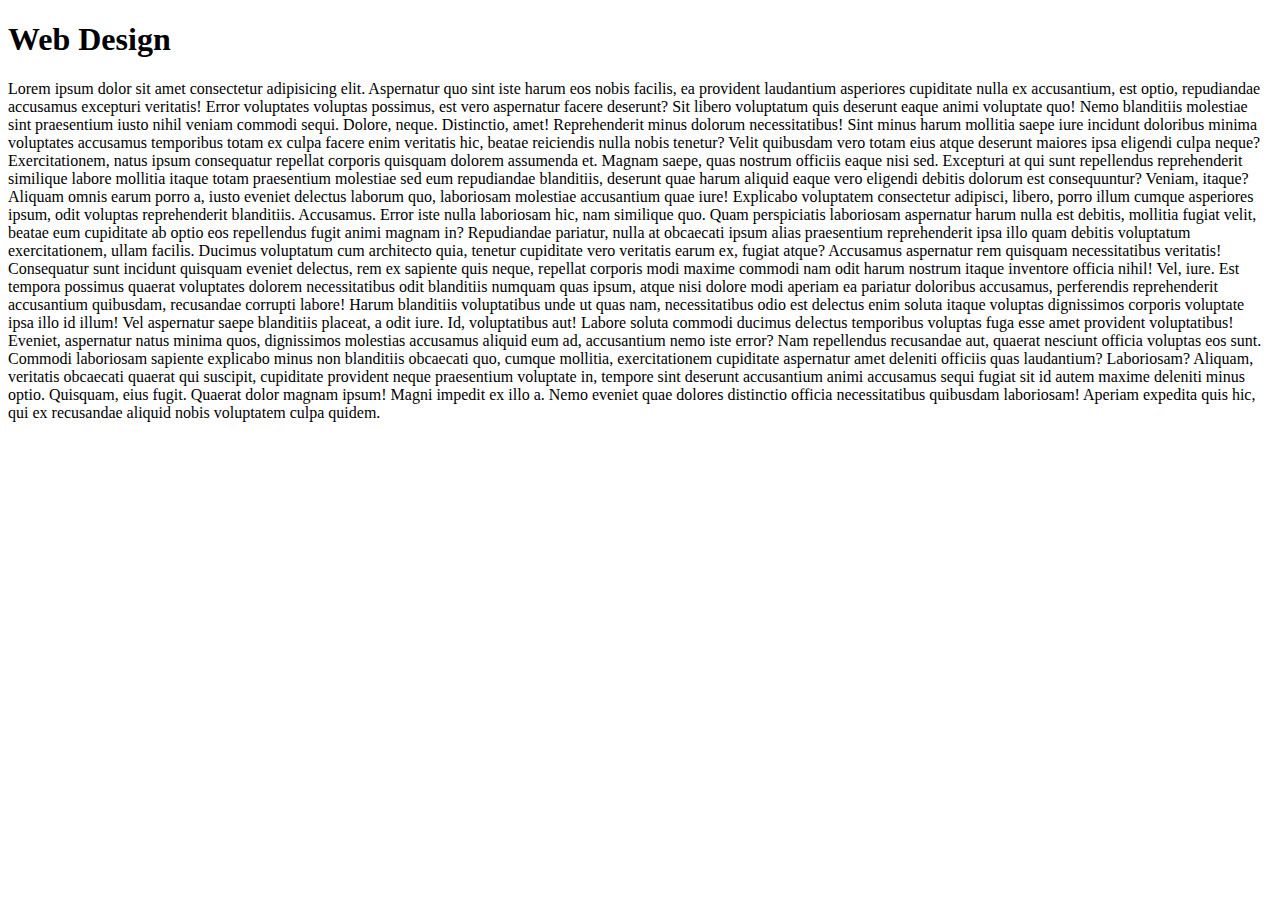
<file: index.html>
<!DOCTYPE html>
<html lang="en">
<head>
    <meta charset="UTF-8">
    <meta name="viewport" content="width=device-width, initial-scale=1.0">
    <title>Document</title>
</head>
<body>
    <h1>Web Design</h1>
    <p>Lorem ipsum dolor sit amet consectetur adipisicing elit. Aspernatur quo sint iste harum eos nobis facilis, ea provident laudantium asperiores cupiditate nulla ex accusantium, est optio, repudiandae accusamus excepturi veritatis!
    Error voluptates voluptas possimus, est vero aspernatur facere deserunt? Sit libero voluptatum quis deserunt eaque animi voluptate quo! Nemo blanditiis molestiae sint praesentium iusto nihil veniam commodi sequi. Dolore, neque.
    Distinctio, amet! Reprehenderit minus dolorum necessitatibus! Sint minus harum mollitia saepe iure incidunt doloribus minima voluptates accusamus temporibus totam ex culpa facere enim veritatis hic, beatae reiciendis nulla nobis tenetur?
    Velit quibusdam vero totam eius atque deserunt maiores ipsa eligendi culpa neque? Exercitationem, natus ipsum consequatur repellat corporis quisquam dolorem assumenda et. Magnam saepe, quas nostrum officiis eaque nisi sed.
    Excepturi at qui sunt repellendus reprehenderit similique labore mollitia itaque totam praesentium molestiae sed eum repudiandae blanditiis, deserunt quae harum aliquid eaque vero eligendi debitis dolorum est consequuntur? Veniam, itaque?
    Aliquam omnis earum porro a, iusto eveniet delectus laborum quo, laboriosam molestiae accusantium quae iure! Explicabo voluptatem consectetur adipisci, libero, porro illum cumque asperiores ipsum, odit voluptas reprehenderit blanditiis. Accusamus.
    Error iste nulla laboriosam hic, nam similique quo. Quam perspiciatis laboriosam aspernatur harum nulla est debitis, mollitia fugiat velit, beatae eum cupiditate ab optio eos repellendus fugit animi magnam in?
    Repudiandae pariatur, nulla at obcaecati ipsum alias praesentium reprehenderit ipsa illo quam debitis voluptatum exercitationem, ullam facilis. Ducimus voluptatum cum architecto quia, tenetur cupiditate vero veritatis earum ex, fugiat atque?
    Accusamus aspernatur rem quisquam necessitatibus veritatis! Consequatur sunt incidunt quisquam eveniet delectus, rem ex sapiente quis neque, repellat corporis modi maxime commodi nam odit harum nostrum itaque inventore officia nihil!
    Vel, iure. Est tempora possimus quaerat voluptates dolorem necessitatibus odit blanditiis numquam quas ipsum, atque nisi dolore modi aperiam ea pariatur doloribus accusamus, perferendis reprehenderit accusantium quibusdam, recusandae corrupti labore!
    Harum blanditiis voluptatibus unde ut quas nam, necessitatibus odio est delectus enim soluta itaque voluptas dignissimos corporis voluptate ipsa illo id illum! Vel aspernatur saepe blanditiis placeat, a odit iure.
    Id, voluptatibus aut! Labore soluta commodi ducimus delectus temporibus voluptas fuga esse amet provident voluptatibus! Eveniet, aspernatur natus minima quos, dignissimos molestias accusamus aliquid eum ad, accusantium nemo iste error?
    Nam repellendus recusandae aut, quaerat nesciunt officia voluptas eos sunt. Commodi laboriosam sapiente explicabo minus non blanditiis obcaecati quo, cumque mollitia, exercitationem cupiditate aspernatur amet deleniti officiis quas laudantium? Laboriosam?
    Aliquam, veritatis obcaecati quaerat qui suscipit, cupiditate provident neque praesentium voluptate in, tempore sint deserunt accusantium animi accusamus sequi fugiat sit id autem maxime deleniti minus optio. Quisquam, eius fugit.
    Quaerat dolor magnam ipsum! Magni impedit ex illo a. Nemo eveniet quae dolores distinctio officia necessitatibus quibusdam laboriosam! Aperiam expedita quis hic, qui ex recusandae aliquid nobis voluptatem culpa quidem.</p>
    
</body>
</html>
</file>
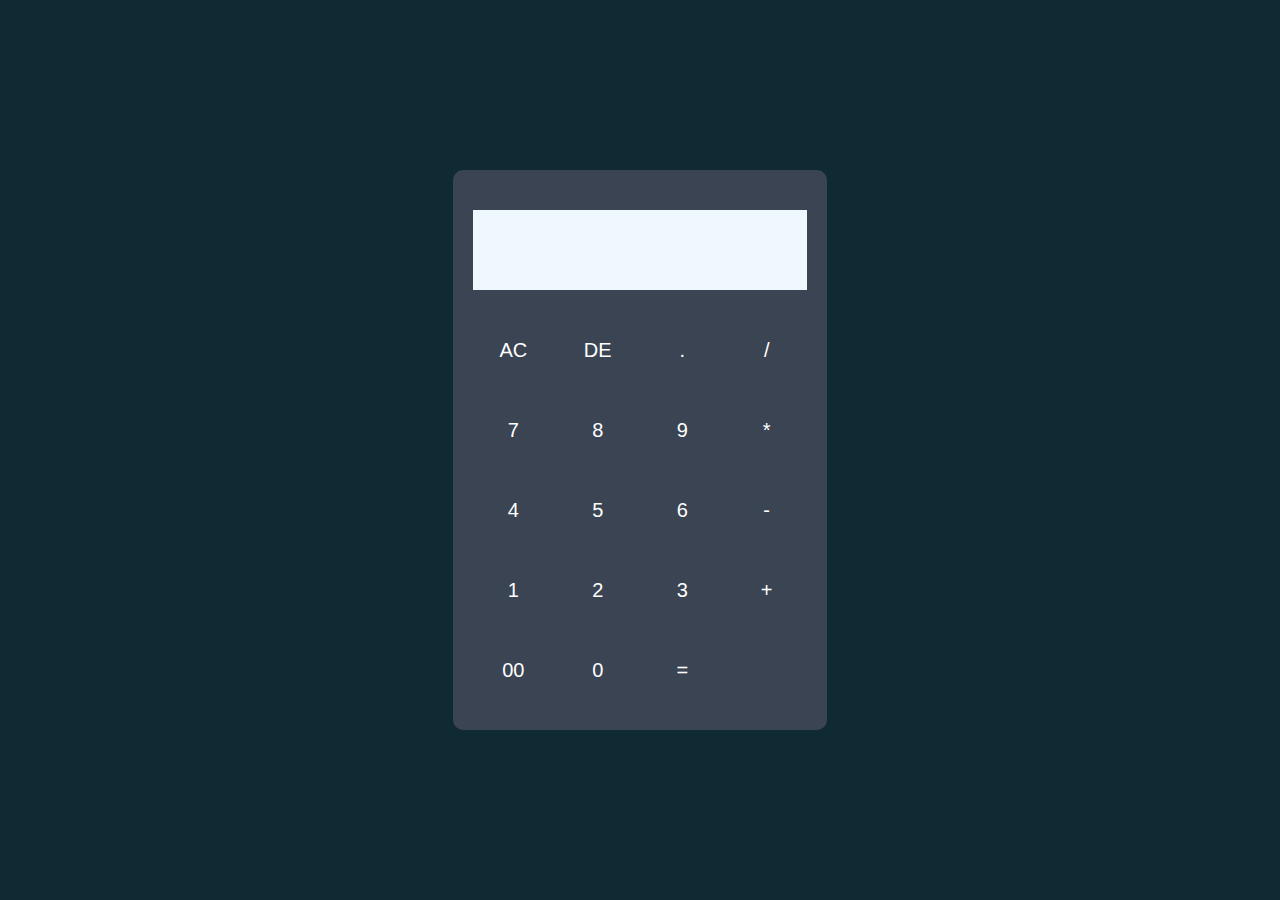
<file: calculator/index.html>
<!DOCTYPE html>
<html lang="en">
<head>
    <meta charset="UTF-8">
    <meta http-equiv="X-UA-Compatible" content="IE=edge">
    <meta name="viewport" content="width=device-width, initial-scale=1.0">
    <title>Simple calculator</title>
    <link rel="stylesheet" href="Style.css">
</head>
<body>
     <div class="container">
        <div class="calculator">
            <form>
                <div class="display">
                    <input type="text" name="display" class="" id="" >
                </div>
                <div class="first_row">
                    <input type="button"  value="AC" >
                    <input type="button"  value="DE" >
                    <input type="button"  value="." >
                    <input type="button"  value="/" >
                </div>
                <div>
                    <input type="button"  value="7" >
                    <input type="button"  value="8" >
                    <input type="button"  value="9" >
                    <input type="button"  value="*" >
                </div>
                <div>
                    <input type="button"  value="4" >
                    <input type="button"  value="5" >
                    <input type="button"  value="6" >
                    <input type="button"  value="-" >
                </div>
                <div>
                    <input type="button"  value="1" >
                    <input type="button"  value="2" >
                    <input type="button"  value="3" >
                    <input type="button"  value="+" >
                </div>
                <div>
                    <input type="button"  value="00" >
                    <input type="button"  value="0" >
                    <input type="button"  value="=" class="equal">
                    
                </div>
            </form>
        </div>


       
          
     </div>

    
</body>
</html>
</file>
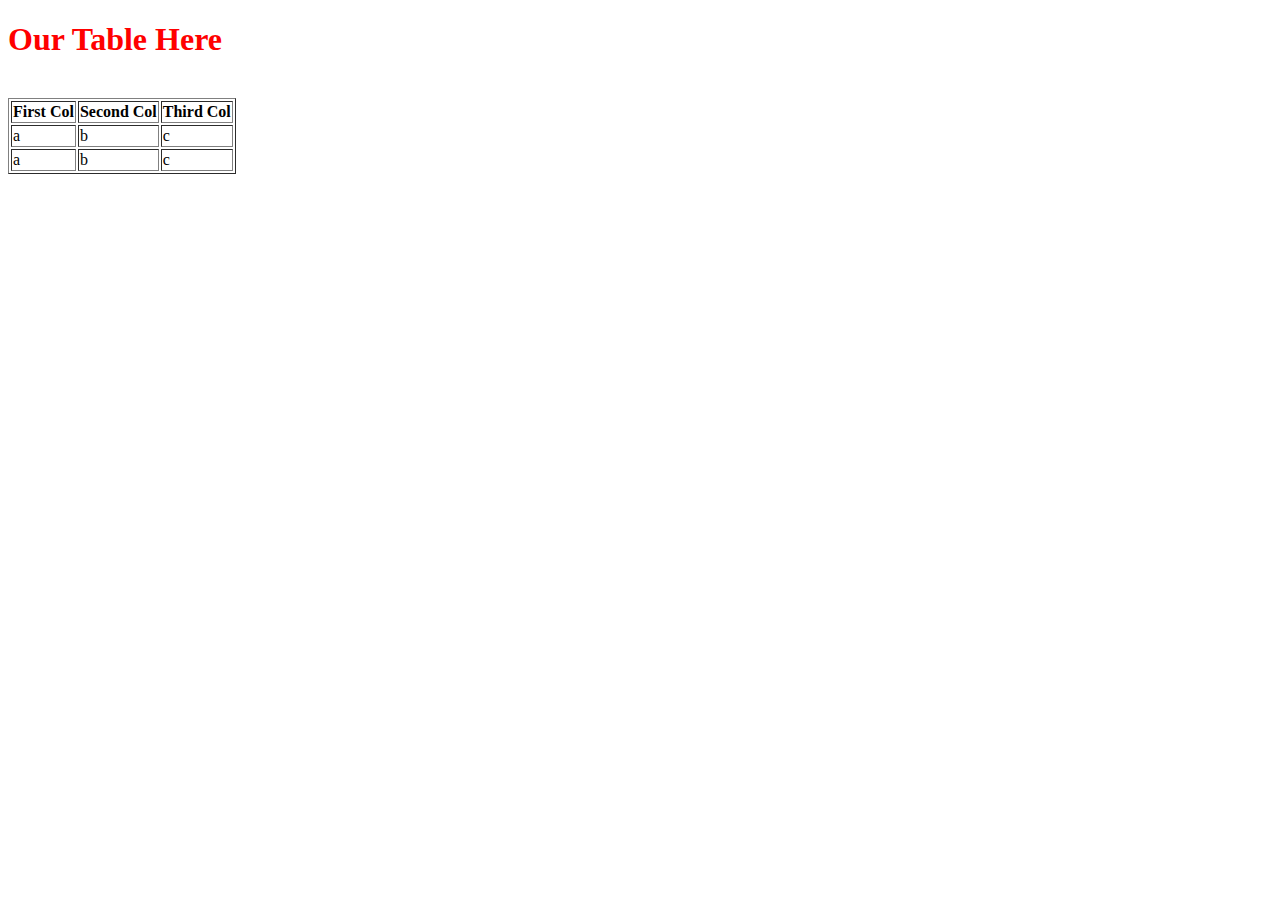
<file: table/table.html>
<!DOCTYPE html>
<html lang="en">
<head>
    <meta charset="UTF-8">
    <meta name="viewport" content="width=device-width, initial-scale=1.0">
    <title>table</title>
</head>
<body>
    <h1 style="color: red;">Our Table Here</h1> <br>
    <table border="1">
       <thead>
           <tr>
               <th>First Col</th>
               <th>Second Col</th>
               <th>Third Col</th>
           </tr>
       </thead>
       <tbody>
           <tr>
               <td>a</td>
               <td>b</td>
               <td>c</td>
           </tr>
           <tr>
               <td>a</td>
               <td>b</td>
               <td>c</td>
           </tr>
       </tbody>
      
    </table>
</body>
</html>
</file>
<file: calculator/Style.css>
*{
    margin: 0;
    padding: 0;
    font-family:'Poppins', sans-serif;
    box-sizing: border-box;
}
.container{
    background: #0f2a32;
    width: 100%;
    height: 100vh;
    display: flex;
    align-items: center;
    justify-content: center;

}

.calculator{
    background: #3a4452;
    padding: 20px;
    border-radius: 10px;
}
.calculator form input{
    border: 0;
    outline: 0;
    width: 60px;
    height: 60px;
    border-radius: 10px;
    box-shadow: -8px -8px 15px rgba(red, green, blue, alpha),-8px -8px 15px rgba(red, green, blue, alpha);
    background: transparent;
    font-size: 20px;
    color: #fff;
    cursor: pointer;
    margin: 10px;
}
form .display{
    display: flex;
    background-color: aliceblue;
    justify-content: flex-end;
    margin: 20px 0;
}
form .display input{
    text-align: right;
    color: red;
    flex: 1;
    font-size: 45px;
    box-shadow: none;
}
form input .display{
    width: 145px;
}

table{
    border-style: dotted;
}
</file>
